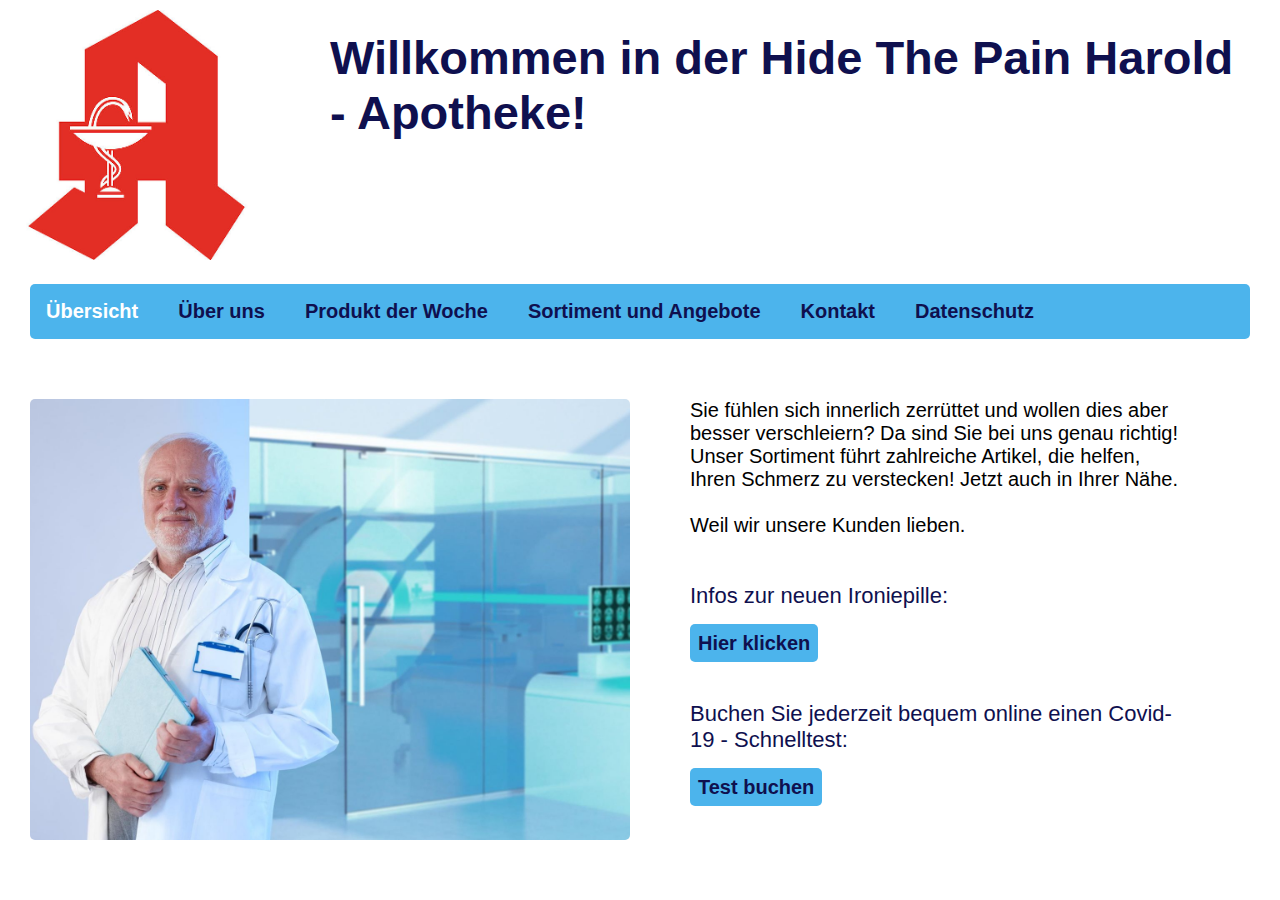
<file: index.html>
<!DOCTYPE html>
<html>
    <head>
       <meta charset="utf-8"/>
       <title> Hide the Pain Harold - Apotheke </title>
       <link rel="stylesheet" href="style.css" />
       <style>

       </style>
    </head>
    <body>
  

<div class="header"> <a href="index.html"><img src= "./Bilder/apothekenlogo.jpg" style="    margin-top: 10px;" width="300" height="250"/></a><h1>Willkommen in der Hide The Pain Harold - Apotheke!</h1>

   </div>

     <div class="bar">
           <div class="barbutton_aktiv"><div> Übersicht </div></div>
           <a class="barbutton" href="info.html"><div> Über uns </div></a>
           <a class="barbutton" href="produktinfos.html"><div> Produkt der Woche </div></a>
           <a class="barbutton" href="sua.html"> <div> Sortiment und Angebote </div></a>
           <a class="barbutton" href="kontakt.html"> <div> Kontakt </div></a>
           <a class="barbutton" href="daten.html"> <div> Datenschutz </div></a>
    </div>


<div class="maincontainer">
     <img class="banner" src= "./Bilder/harold_kittel.jpg"/>

<div class="text">
            Sie fühlen sich innerlich zerrüttet und wollen dies aber besser verschleiern? Da sind Sie bei uns genau richtig! Unser Sortiment führt zahlreiche Artikel, die helfen, Ihren Schmerz zu verstecken! Jetzt auch in Ihrer Nähe. <br><br> Weil wir unsere Kunden lieben.<br><br><br>
            <h2>Infos zur neuen Ironiepille:</h2><br>
            <a href="produktinfos.html" class="button">Hier klicken</a><br><br><br>
            <h2>Buchen Sie jederzeit bequem online einen Covid-19 - Schnelltest:</h2><br>
            <a href="./buchung.html" class="button">Test buchen</a>
</div></div>




    </body>
</html>
</file>
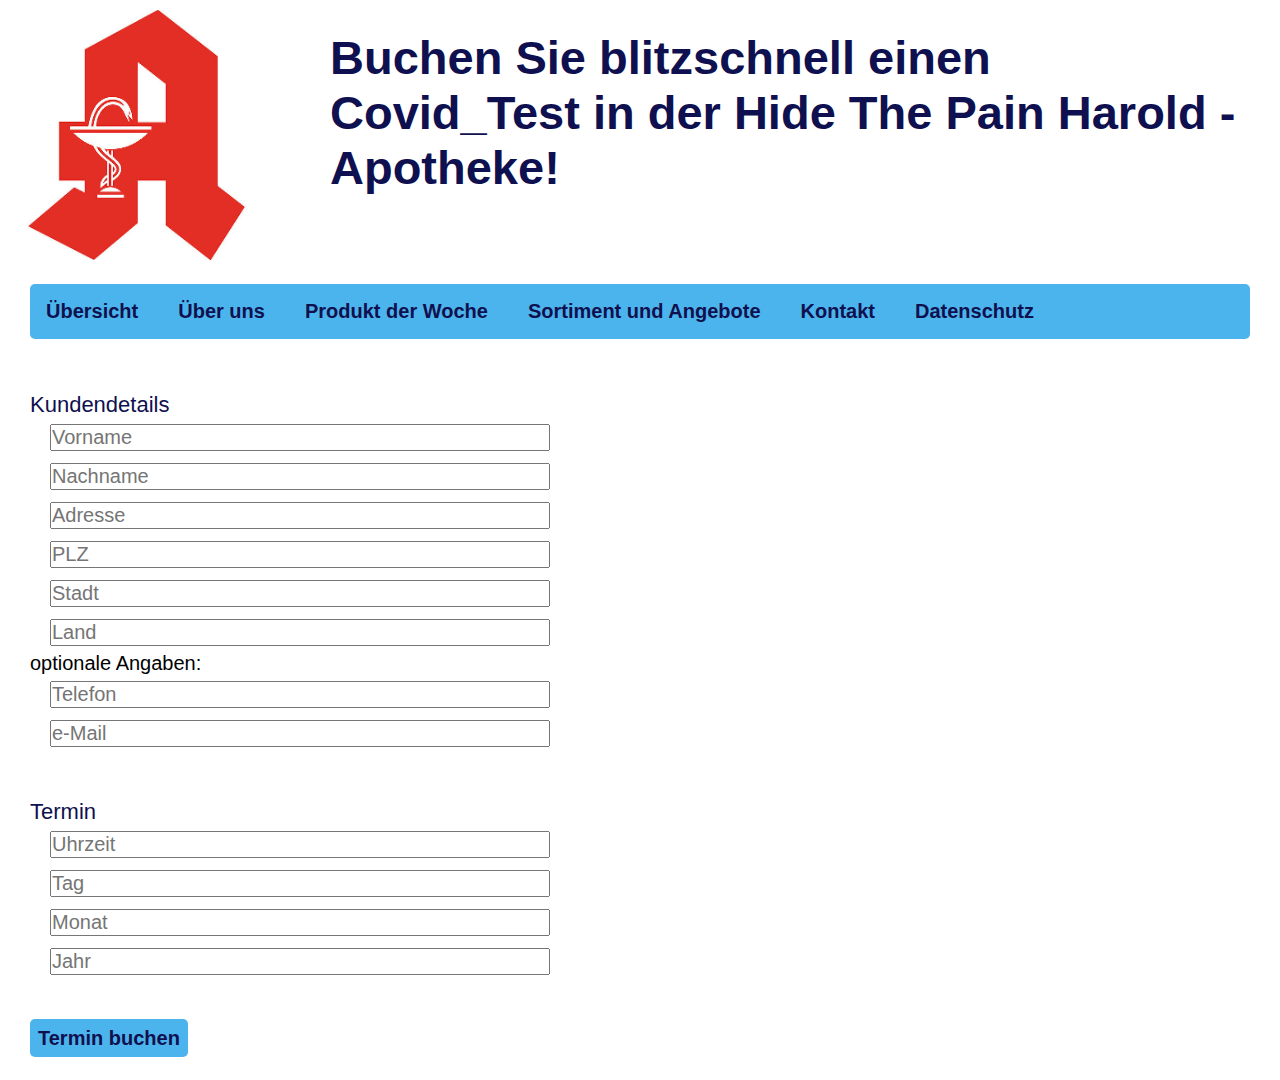
<file: buchung.html>
<!DOCTYPE html>
<html>
<head>
    <meta charset="UTF-8">
    <meta name="viewport" content="width=device-width, initial-scale=1.0">
    <link rel="stylesheet" href="style.css">
    <title> Hide the Pain Harold - Apotheke </title>
</head>
<body>

 <div class="header"> <a href=""><img src= "./Bilder/apothekenlogo.jpg" style="    margin-top: 10px;" width="300" height="250"/></a><h1>Buchen Sie blitzschnell einen Covid_Test in der Hide The Pain Harold - Apotheke!</h1>

        </div>
     
          <div class="bar">
                <a class="barbutton" href="index.html"><div> Übersicht </div></a>
                <a class="barbutton" href="info.html"><div> Über uns </div></a>
                <a class="barbutton" href="produktinfos.html"><div> Produkt der Woche </div></a>
                <a class="barbutton" href="sua.html"> <div> Sortiment und Angebote </div></a>
                <a class="barbutton" href="kontakt.html"> <div> Kontakt </div></a>
                <a class="barbutton" href="daten.html"> <div> Datenschutz </div></a>
         </div>


    <div class=text><br>
    <h2>Kundendetails</h2>
    <input type="text" placeholder="Vorname"/>
    <input type="text" placeholder="Nachname"/>
    <input type="text" placeholder="Adresse"/>
    <input type="text" placeholder="PLZ"/>
    <input type="text" placeholder="Stadt"/>
    <input type="text" placeholder="Land"/>
    <div> optionale Angaben:</div>
    <input type="text" placeholder="Telefon"/>
    <input type="text" placeholder="e-Mail"/>
    <br><br><br>
    <h2>Termin</h2>
    <input type="text" placeholder="Uhrzeit"/>
    <input type="text" placeholder="Tag"/>
    <input type="text" placeholder="Monat"/>
    <input type="text" placeholder="Jahr"/>
    <br><br><br>
    <a href="index.html" class="button">Termin buchen</a>
    
</body>
</html>
</file>
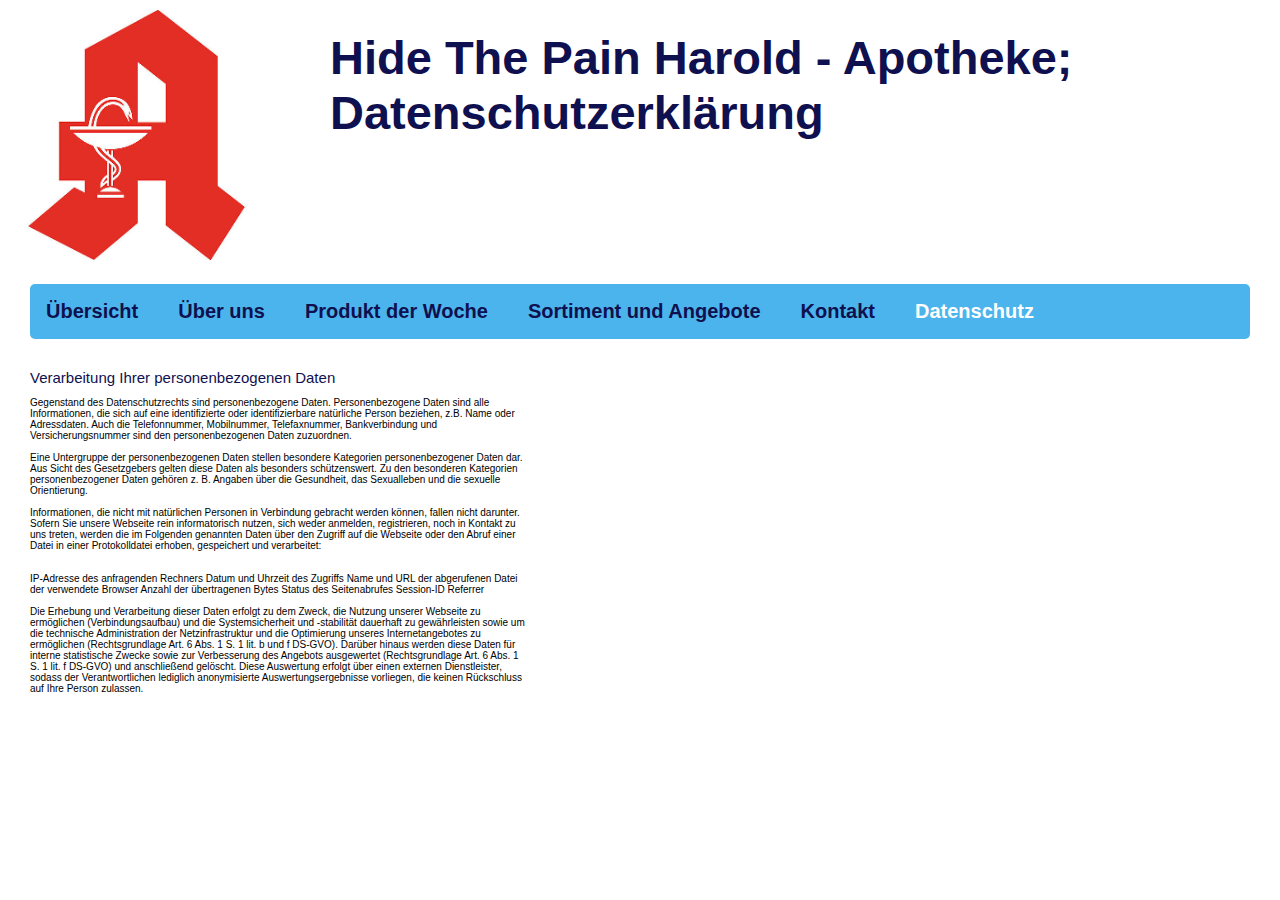
<file: daten.html>
<!DOCTYPE html>
<html>
<head>
    <meta charset="UTF-8">
    <meta name="viewport" content="width=device-width, initial-scale=1.0">
    <link rel="stylesheet" href="style.css">
    <title> Hide the Pain Harold - Apotheke </title>
</head>
<body>

 <div class="header"> <a href="index.html"><img src= "./Bilder/apothekenlogo.jpg" style="    margin-top: 10px;" width="300" height="250"/></a><h1>Hide The Pain Harold - Apotheke; Datenschutzerklärung</h1>

        </div>
     
          <div class="bar">
                <a class="barbutton" href="index.html"><div> Übersicht </div></a>
                <a class="barbutton" href="info.html"><div> Über uns </div></a>
                <a class="barbutton" href="produktinfos.html"><div> Produkt der Woche </div></a>
                <a class="barbutton" href="sua.html"> <div> Sortiment und Angebote </div></a>
                <a class="barbutton" href="kontakt.html"> <div> Kontakt </div></a>
                <div class="barbutton_aktiv"> <div> Datenschutz </div></div>
         </div>

       <div class="textmini">
        <h2>Verarbeitung Ihrer personenbezogenen Daten</h2><br>

        <div>Gegenstand des Datenschutzrechts sind personenbezogene Daten. Personenbezogene Daten sind alle Informationen, die sich auf eine identifizierte oder identifizierbare natürliche Person beziehen, z.B. Name oder Adressdaten. Auch die Telefonnummer, Mobilnummer, Telefaxnummer, Bankverbindung und Versicherungsnummer sind den personenbezogenen Daten zuzuordnen.<br><br>

        Eine Untergruppe der personenbezogenen Daten stellen besondere Kategorien personenbezogener Daten dar. Aus Sicht des Gesetzgebers gelten diese Daten als besonders schützenswert. Zu den besonderen Kategorien personenbezogener Daten gehören z. B. Angaben über die Gesundheit, das Sexualleben und die sexuelle Orientierung.<br><br>

        Informationen, die nicht mit natürlichen Personen in Verbindung gebracht werden können, fallen nicht darunter.<br>
        Sofern Sie unsere Webseite rein informatorisch nutzen, sich weder anmelden, registrieren, noch in Kontakt zu uns treten, werden die im Folgenden genannten Daten über den Zugriff auf die Webseite oder den Abruf einer Datei in einer Protokolldatei erhoben, gespeichert und verarbeitet:<br><br><br>

        IP-Adresse des anfragenden Rechners
        Datum und Uhrzeit des Zugriffs
        Name und URL der abgerufenen Datei
        der verwendete Browser
        Anzahl der übertragenen Bytes
        Status des Seitenabrufes
        Session-ID
        Referrer<br><br>

        Die Erhebung und Verarbeitung dieser Daten erfolgt zu dem Zweck, die Nutzung unserer Webseite zu ermöglichen (Verbindungsaufbau) und die Systemsicherheit und -stabilität dauerhaft zu gewährleisten sowie um die technische Administration der Netzinfrastruktur und die Optimierung unseres Internetangebotes zu ermöglichen (Rechtsgrundlage Art. 6 Abs. 1 S. 1 lit. b und f DS-GVO). Darüber hinaus werden diese Daten für interne statistische Zwecke sowie zur Verbesserung des Angebots ausgewertet (Rechtsgrundlage Art. 6 Abs. 1 S. 1 lit. f DS-GVO) und anschließend gelöscht. Diese Auswertung erfolgt über einen externen Dienstleister, sodass der Verantwortlichen lediglich anonymisierte Auswertungsergebnisse vorliegen, die keinen Rückschluss auf Ihre Person zulassen.

 
       </div></div>





    
</body>
</html>
</file>
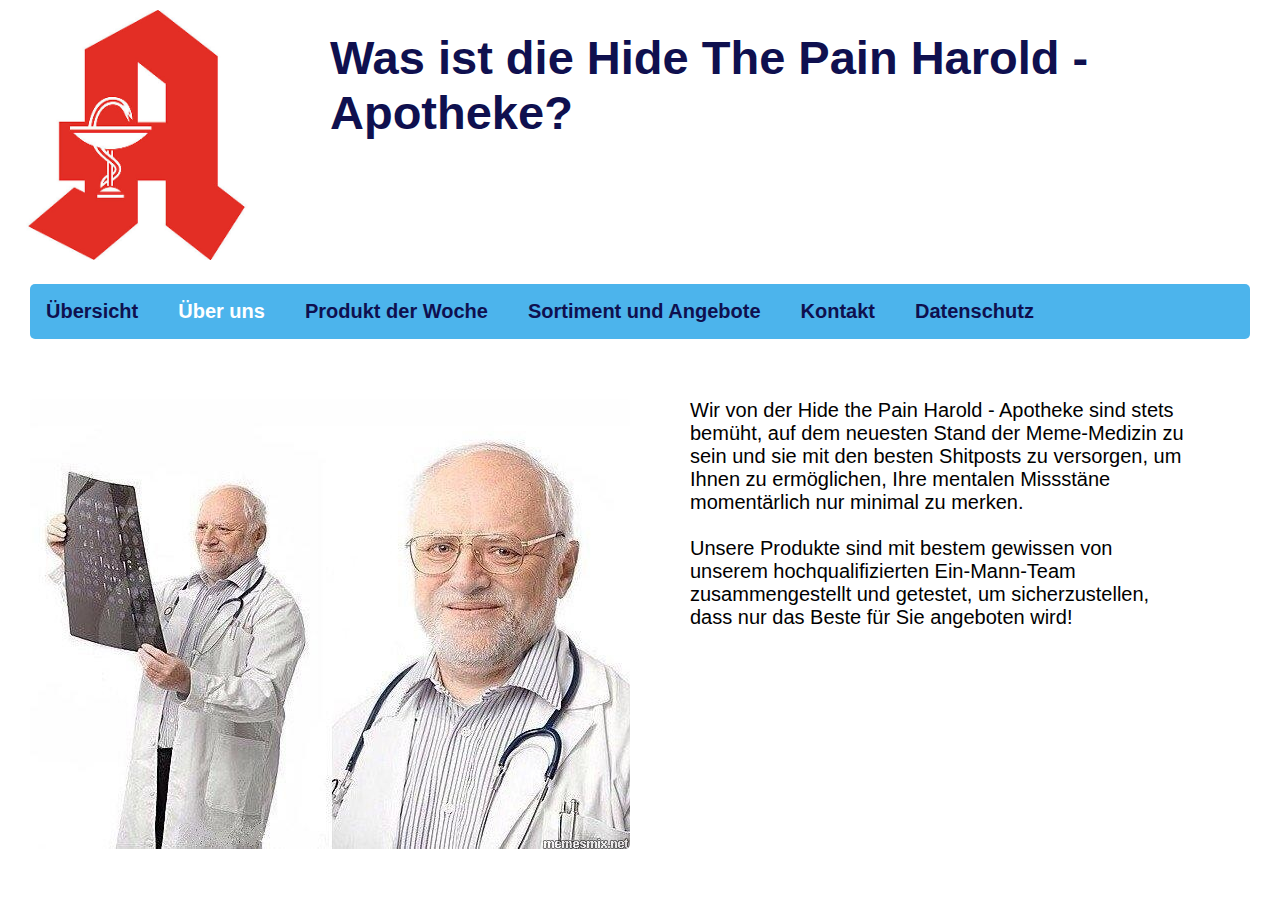
<file: info.html>
<!DOCTYPE html>
<html>
    <head>
       <meta charset="utf-8"/>
       <title> Hide the Pain Harold - Apotheke </title>
       <link rel="stylesheet" href="style.css" />
    </head>
    <body>

        <div class="header"> <a href="index.html"><img src= "./Bilder/apothekenlogo.jpg" style="    margin-top: 10px;" width="300" height="250"/></a><h1>Was ist die Hide The Pain Harold - Apotheke?</h1>

        </div>
     
          <div class="bar">
                <a class="barbutton" href="index.html"><div> Übersicht </div></a>
                <div class="barbutton_aktiv"><div> Über uns </div></div>
                <a class="barbutton" href="produktinfos.html"><div> Produkt der Woche </div></a>
                <a class="barbutton" href="sua.html"> <div> Sortiment und Angebote </div></a>
                <a class="barbutton" href="kontakt.html"> <div> Kontakt </div></a>
                <a class="barbutton" href="daten.html"> <div> Datenschutz </div></a>
         </div>

     
          <div class="maincontainer">
            <img class="banner" src= "./Bilder/harold_zwei.jpg"/>
       
       <div class="text">
        Wir von der Hide the Pain Harold - Apotheke sind stets bemüht, auf dem neuesten Stand der Meme-Medizin zu sein und sie mit den besten Shitposts zu versorgen, um Ihnen zu ermöglichen, Ihre mentalen Missstäne momentärlich nur minimal zu merken.<br><br>
        Unsere Produkte sind mit bestem gewissen von unserem hochqualifizierten Ein-Mann-Team zusammengestellt und getestet, um sicherzustellen, dass nur das Beste für Sie angeboten wird!
       </div></div>




    </body>
</html>
</file>
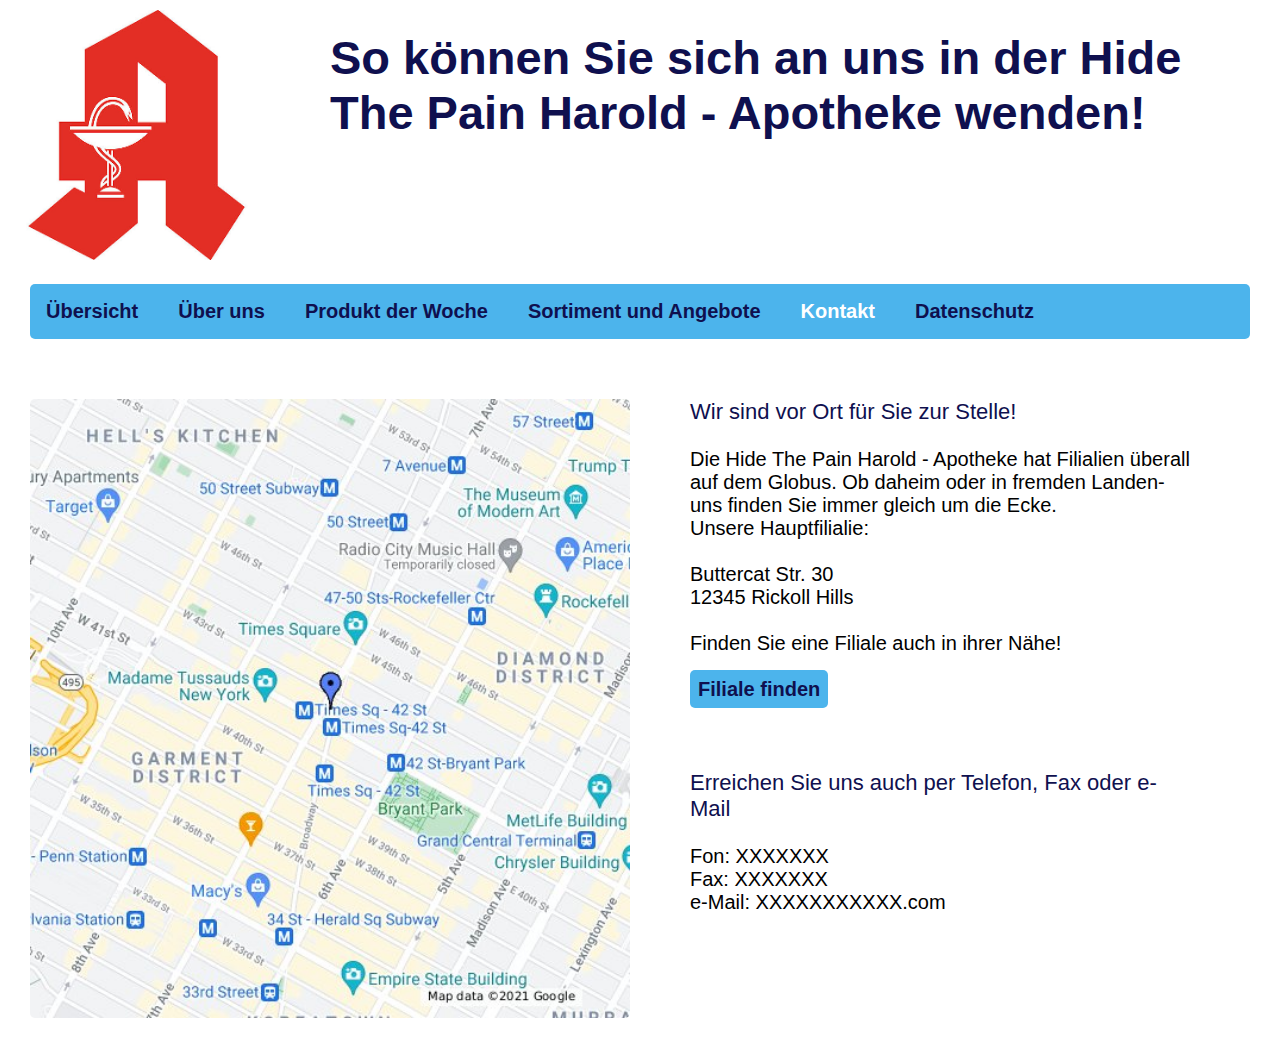
<file: kontakt.html>
<!DOCTYPE html>
<html>
    <head>
       <meta charset="utf-8"/>
       <title> Hide the Pain Harold - Apotheke </title>
       <link rel="stylesheet" href="style.css" />
    </head>
    <body>


        <div class="header"> <a href="index.html"><img src= "./Bilder/apothekenlogo.jpg" style="    margin-top: 10px;" width="300" height="250"/></a><h1>So können Sie sich an uns in der Hide The Pain Harold - Apotheke wenden!</h1>

        </div>
     
          <div class="bar">
                <a class="barbutton" href="index.html"><div> Übersicht </div></a>
                <a class="barbutton" href="info.html"><div> Über uns </div></a>
                <a class="barbutton" href="produktinfos.html"><div> Produkt der Woche </div></a>
                <a class="barbutton" href="sua.html"> <div> Sortiment und Angebote </div></a>
                <div class="barbutton_aktiv"> <div> Kontakt </div></div>
                <a class="barbutton" href="daten.html"> <div> Datenschutz </div></a>
         </div>

     
     <div class="maincontainer">
     <img class="banner" src= "./Bilder/map.jpg"/>

    <div class=text>
            <h2>Wir sind vor Ort für Sie zur Stelle!</h2><br>
            Die Hide The Pain Harold - Apotheke hat Filialien überall auf dem Globus. Ob daheim oder  in fremden Landen- uns finden Sie immer gleich um die Ecke.<br>
            Unsere Hauptfilialie:<br><br>
            Buttercat Str. 30<br>
            12345 Rickoll Hills<br><br>
            Finden Sie eine Filiale auch in ihrer Nähe!<br><br>
            <a href="#" class= button>Filiale finden</a><br><br><br><br>
            <h2>Erreichen Sie uns auch per Telefon, Fax oder e-Mail</h2><br>
            Fon: XXXXXXX<br>
            Fax: XXXXXXX<br>
            e-Mail: XXXXXXXXXXX.com
    </div> </div> 


    </body>
</html>
</file>
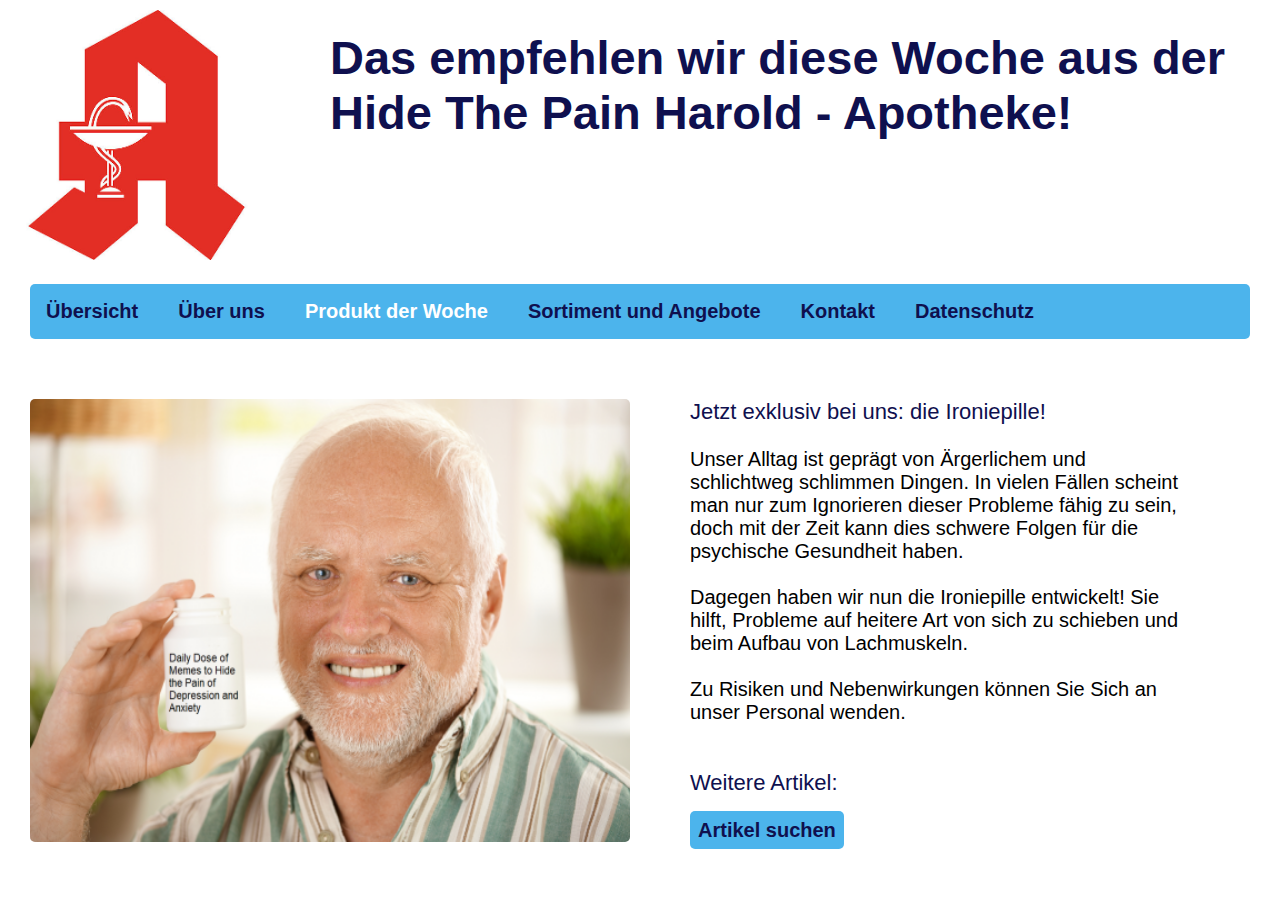
<file: produktinfos.html>
<!DOCTYPE html>
<html>
    <head>
       <meta charset="utf-8"/>
       <title> Hide the Pain Harold - Apotheke </title>
       <link rel="stylesheet" href="style.css" />
    </head>
    <body>


        <div class="header"> <a href="index.html"><img src= "./Bilder/apothekenlogo.jpg" style="    margin-top: 10px;" width="300" height="250"/></a><h1>Das empfehlen wir diese Woche aus der Hide The Pain Harold - Apotheke!</h1>

        </div>
     
          <div class="bar">
                <a class="barbutton" href="index.html"><div> Übersicht </div></a>
                <a class="barbutton" href="info.html"><div> Über uns </div></a>
                <div class="barbutton_aktiv"><div> Produkt der Woche </div></div>
                <a class="barbutton" href="sua.html"> <div> Sortiment und Angebote </div></a>
                <a class="barbutton" href="kontakt.html"> <div> Kontakt </div></a>
                <a class="barbutton" href="daten.html"> <div> Datenschutz </div></a>
         </div>

     
     <div class="maincontainer">
     <img class="banner" src= "./Bilder/harold_pille.png"/>

    <div class=text>
      <h2>Jetzt exklusiv bei uns: die Ironiepille!</h2><br>
      Unser Alltag ist geprägt von Ärgerlichem und schlichtweg schlimmen Dingen. In vielen Fällen scheint man nur zum Ignorieren dieser Probleme fähig zu sein, doch mit der Zeit kann dies schwere Folgen für die psychische Gesundheit haben.<br><br>
      Dagegen haben wir nun die Ironiepille entwickelt! Sie hilft, Probleme auf heitere Art von sich zu schieben und beim Aufbau von Lachmuskeln.<br><br>
      Zu Risiken und Nebenwirkungen können Sie Sich an unser Personal wenden.<br><br><br>
      <h2>Weitere Artikel:</h2><br>
      <a href="sua.html" class="button">Artikel suchen</a>

    </div>



    </body>
</html>
</file>
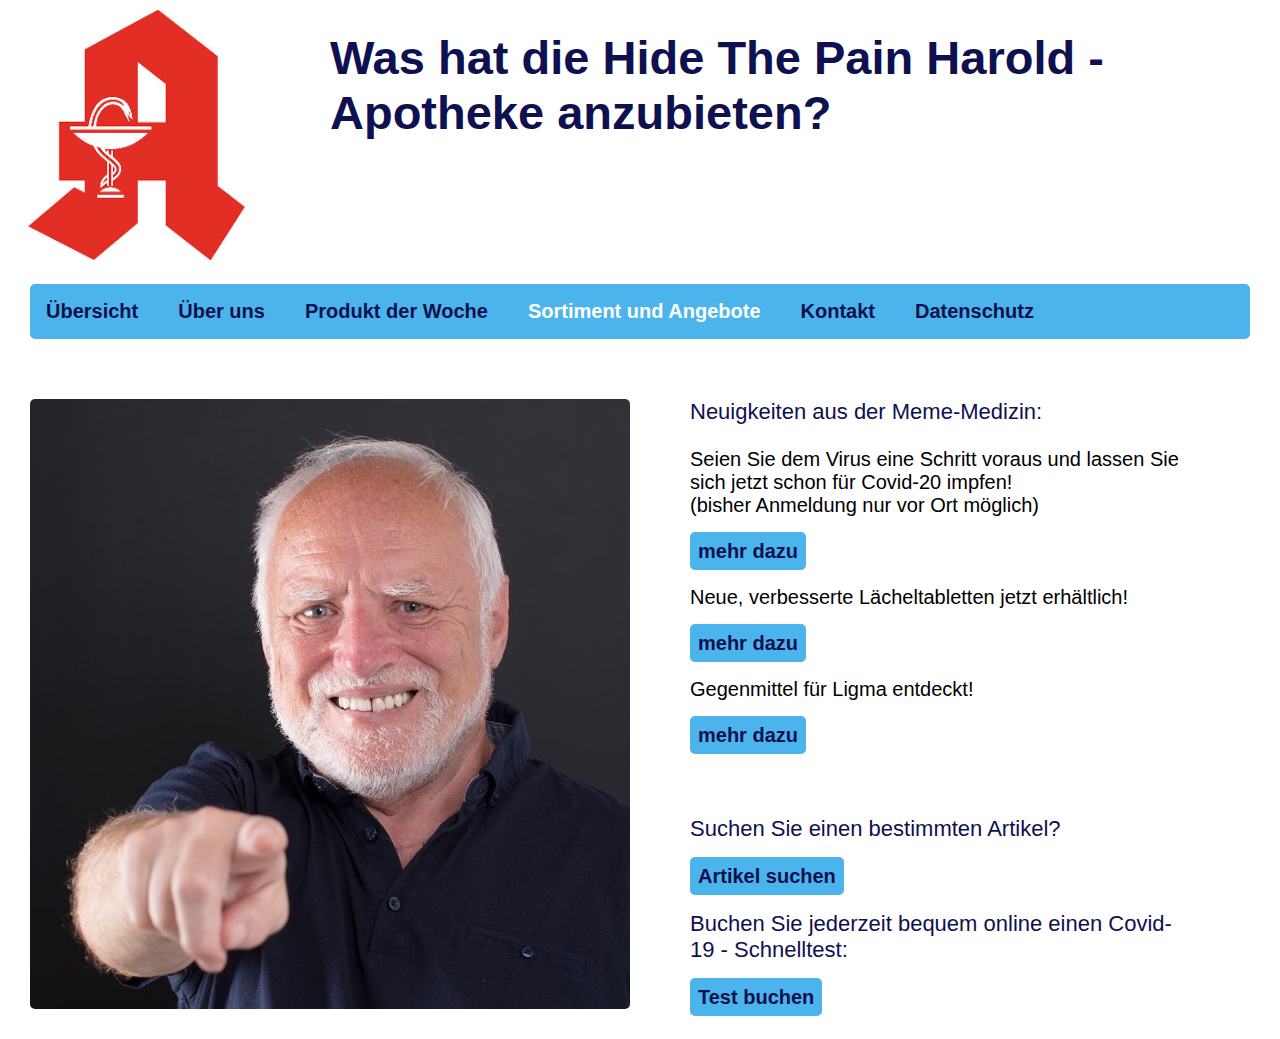
<file: sua.html>
<!DOCTYPE html>
<html>
    <head>
       <meta charset="utf-8"/>
       <title> Hide the Pain Harold - Apotheke </title>
       <link rel="stylesheet" href="style.css" />
    </head>
    <body>


        <div class="header"> <a href="index.html"><img src= "./Bilder/apothekenlogo.jpg" style="    margin-top: 10px;" width="300" height="250"/></a><h1>Was hat die Hide The Pain Harold - Apotheke anzubieten?</h1>

        </div>
     
          <div class="bar">
                <a class="barbutton" href="index.html"><div> Übersicht </div></a>
                <a class="barbutton" href="info.html"><div> Über uns </div></a>
                <a class="barbutton" href="produktinfos.html"><div> Produkt der Woche </div></a>
                <div class="barbutton_aktiv"> <div> Sortiment und Angebote </div></div>
                <a class="barbutton" href="kontakt.html"> <div> Kontakt </div></a>
                <a class="barbutton" href="daten.html"> <div> Datenschutz </div></a>
         </div>

     
     <div class="maincontainer">
     <img class="banner" src= "./Bilder/harold_pointing.jpg"/>

    <div class="text">
            <h2>Neuigkeiten aus der Meme-Medizin:</h2><br>
            Seien Sie dem Virus eine Schritt voraus und lassen Sie sich jetzt schon für Covid-20 impfen!<br>(bisher Anmeldung nur vor Ort möglich)<br><br>
            <a href="sua.html" class="button">mehr dazu</a><br><br>
            Neue, verbesserte Lächeltabletten jetzt erhältlich!<br><br>
            <a href="sua.html" class="button">mehr dazu</a><br><br>
            Gegenmittel für Ligma entdeckt!<br><br>
            <a href="sua.html" class="button">mehr dazu</a><br><br><br><br>
            <h2>Suchen Sie einen bestimmten Artikel?</h2><br>
            <a href="sua.html" class="button">Artikel suchen</a><br><br>
            <h2>Buchen Sie jederzeit bequem online einen Covid-19 - Schnelltest:</h2><br>
        <a href="./buchung.html" class="button">Test buchen</a></div>
    </div> </div>


    </body>
</html>
</file>
<file: style.css>
html{
	font-family: sans-serif;
	background-color: white;
	font-family: Arial, Helvetica, sans-serif;
}

*{
    box-sizing: border-box;
    margin: 0;
    padding: 0;
}

a {
    color: rgb(15, 16, 79);
}

h1 {
    font-size: 47px;
    margin: 30px;
    float: left;
    color: rgb(15, 16, 79);
}

h2 {
    color: rgb(15, 16, 79);
    font-size: 22px;
    font-weight: normal;
}

.header {
    display: flex;
    flex-direction: row;
    height: 254px;
}

.bar{
    display: flex;
    flex-direction: row;
    background-color: rgb(76, 180, 236);
    border-radius: 5px;
    align-content: space-between;
    padding: 6px;
    font-size: 20px;
    font-weight: bold;
    margin: 30px;
}

.barbutton {
    padding: 10px;
    text-decoration: none;
    margin-right: 20px;
}

.barbutton_aktiv {
    color:rgb(255,255,255);
    padding: 10px;
    text-decoration: none;
    margin-right: 20px;
}

.barbutton:hover {
    background-color: rgb(148, 203, 234);
    border-radius: 5px;
}

.banner{
    border-radius: 5px;
    margin: 30px;
    width: 600px;
}

.maincontainer {
    display: flex;
    flex-direction: row;
}

.button {
    background-color: rgb(76, 180, 236);
    border-radius: 5px;
    padding: 8px;
    font-size: 20px;
    font-weight: bold;
    text-decoration: none;
}

.button:hover {
    background-color: rgb(148, 203, 234);
}

.text{
    margin: 30px;
    font-size: 20px;
    font-weight: normal;
    margin-right: 30px;
    max-width: 500px;
    min-width: 500px;
    text-overflow: clip;
}

.textmini{
    margin: 30px;
    font-size: 10px;
    font-weight: normal;
    margin-right: 30px;
    max-width: 500px;
    min-width: 500px;
    text-overflow: clip;
}

.textmini h2{
    font-size: 15px;
}

input {
    width: 500px;
    margin-left: 20px;
    margin-top: 6px;
    margin-bottom:6px;
    font-size: 20px;
}
</file>
